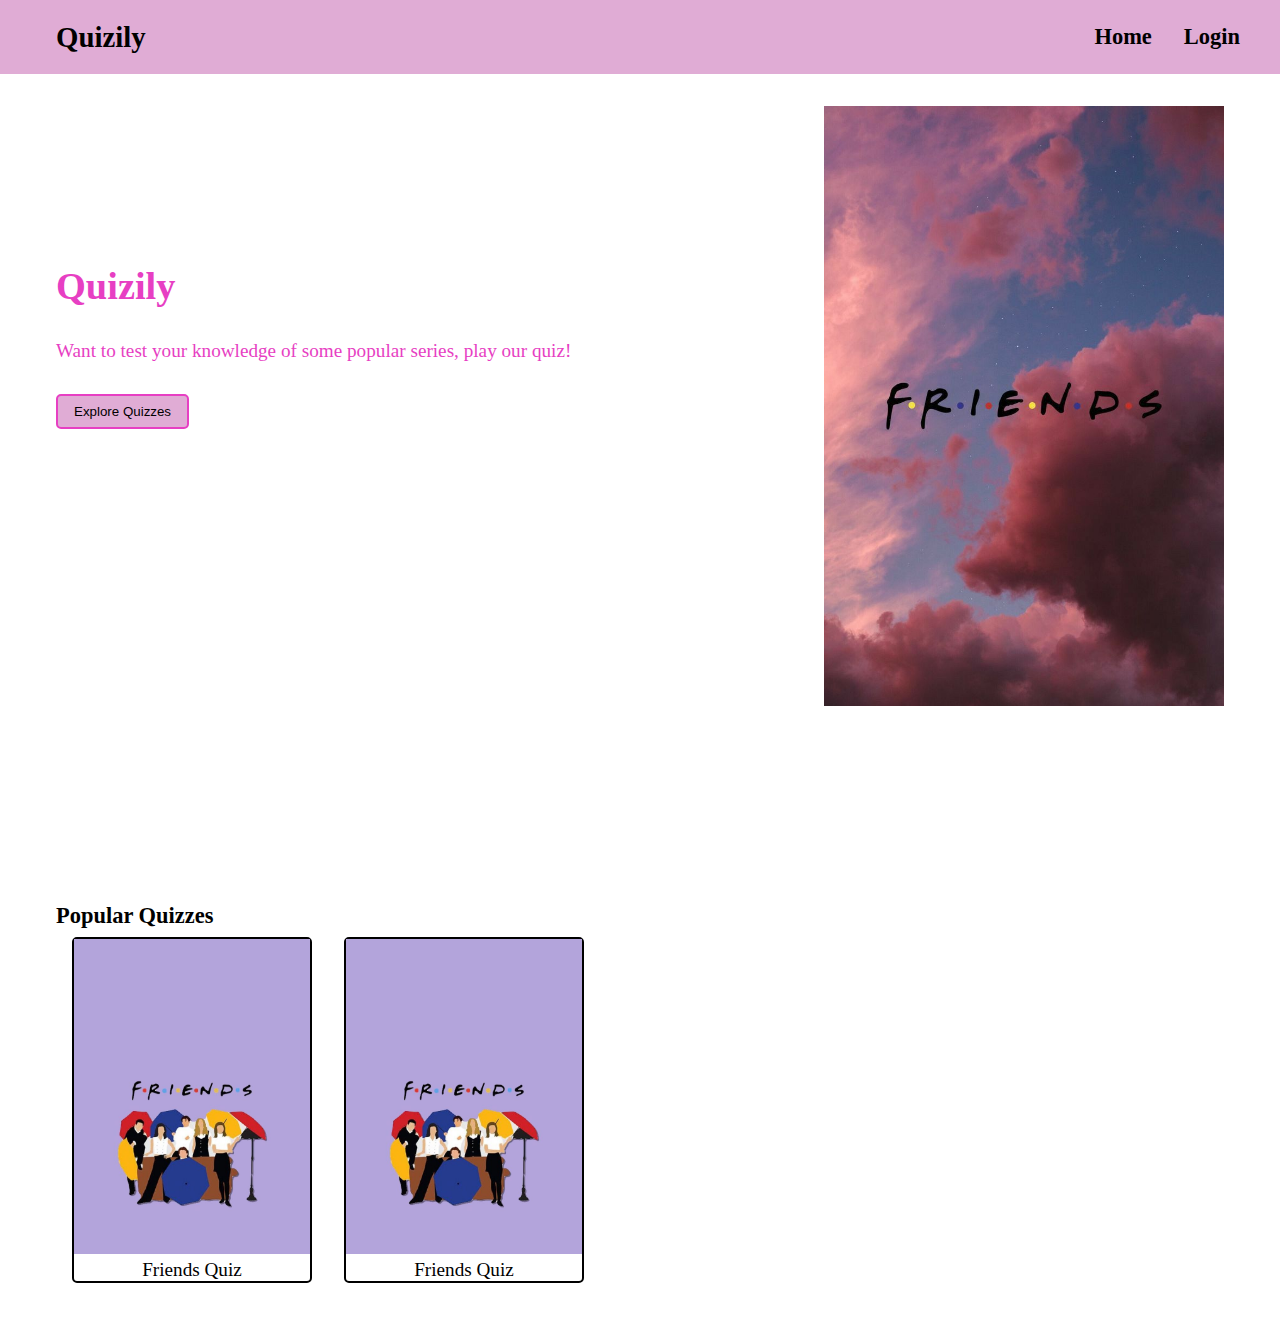
<file: index.html>
<!DOCTYPE html>
<html lang="en">
  <head>
    <meta charset="UTF-8" />
    <meta http-equiv="X-UA-Compatible" content="IE=edge" />
    <meta name="viewport" content="width=device-width, initial-scale=1.0" />
    <link rel="stylesheet" href="/stylesheet/default.css" />
    <link rel="stylesheet" href="styles.css" />
    <title>Quizily</title>
  </head>
  <body>
    <nav class="nav flex-r">
      <header class="header">
        <div class="title"><h2>Quizily</h2></div>
      </header>
      <div class="nav-links flex-r">
        <a href="#"><h3>Home</h3></a>
        <a href="#"><h3>Login</h3></a>
      </div>
    </nav>

    <div class="container-main flex-r">
      <main class="main-content flex-c">
        <h1>Quizily</h1>
        <p>
          Want to test your knowledge of some popular series, play our quiz!
        </p>
        <button><a href="/category/category.html">Explore Quizzes</a></button>
      </main>
      <div class="main-image">
        <img src="/images/quiz-image.jpg" alt="quiz-image" />
      </div>
    </div>

    <div class="categories">
      <div class="title"><h3>Popular Quizzes</h3></div>

      <div class="container-categories flex-r">
        <div class="cat cat-1">
          <a href="/rule/rule.html">
            <img src="/images/friend.jpg" alt="" />
            <div>Friends Quiz</div>
          </a>
        </div>
        <div class="cat cat-2">
          <a href="/rule/rule.html">
            <img src="/images/friend.jpg" alt="" />
            <div>Friends Quiz</div>
          </a>
        </div>
      </div>
    </div>
  </body>
</html>
</file>
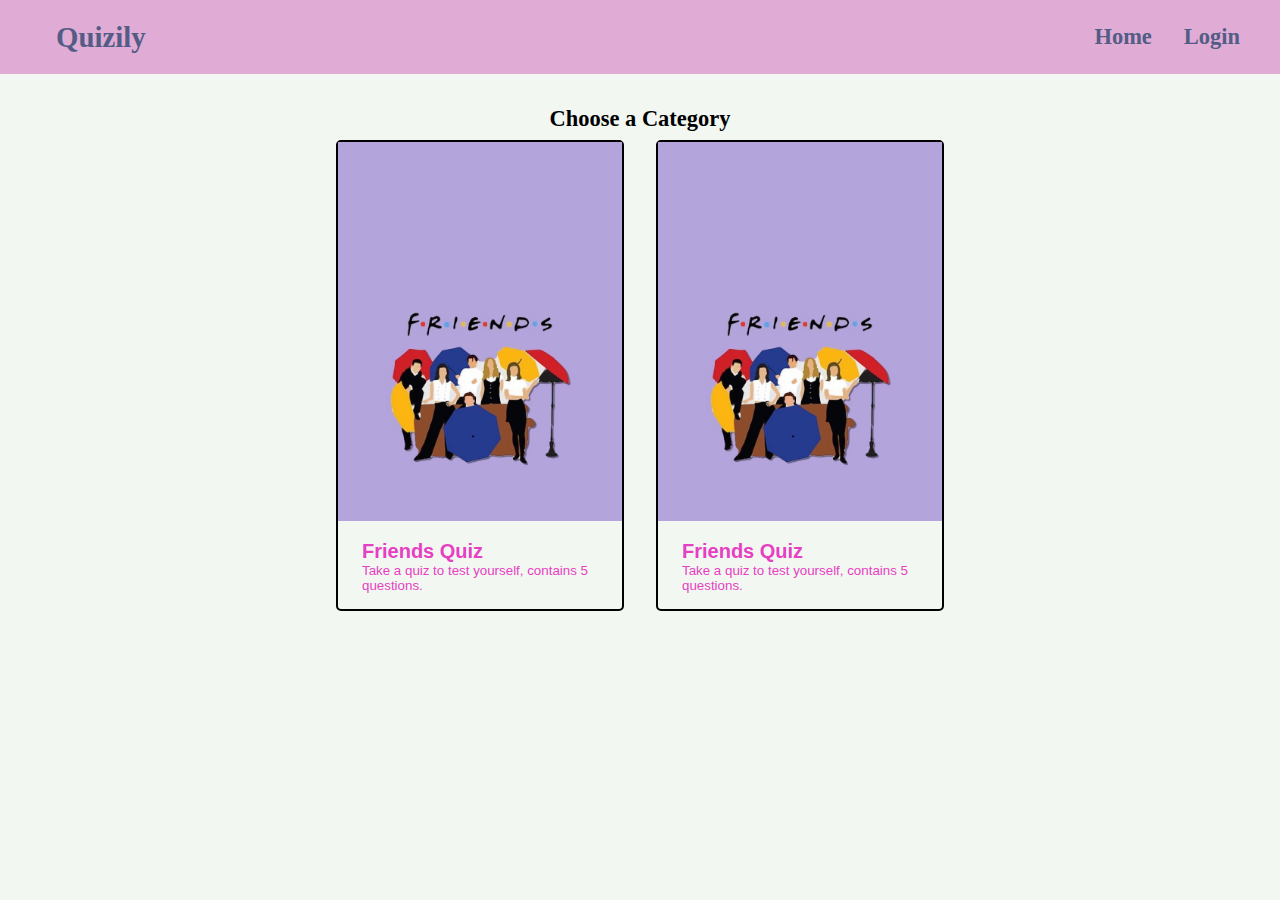
<file: category/category.html>
<!DOCTYPE html>
<html lang="en">
  <head>
    <meta charset="UTF-8" />
    <meta http-equiv="X-UA-Compatible" content="IE=edge" />
    <meta name="viewport" content="width=device-width, initial-scale=1.0" />
    <link rel="stylesheet" href="/stylesheet/default.css" />
    <link rel="stylesheet" href="category.css" />
    <title>Quizily Category</title>
  </head>
  <body>
    <nav class="nav flex-r">
      <header class="header">
        <div class="title"><h2>Quizily</h2></div>
      </header>
      <div class="nav-links flex-r">
        <a href="/index.html"><h3>Home</h3></a>
        <a href="#"><h3>Login</h3></a>
      </div>
    </nav>

    <div class="categories">
      <div class="title"><h3>Choose a Category</h3></div>

      <div class="container-categories flex-r">
        <div class="cat cat-1">
          <button>
            <a href="/rule/rule.html">
              <img src="/images/friend.jpg" alt="category 1" />
              <div class="text">
                <h2>Friends Quiz</h2>
                <p>Take a quiz to test yourself, contains 5 questions.</p>
              </div>
            </a>
          </button>
        </div>
        <div class="cat cat-2">
          <button>
            <a href="/rule/rule.html">
              <img src="/images/friend.jpg" alt="category 2" />
              <div class="text">
                <h2>Friends Quiz</h2>
                <p>Take a quiz to test yourself, contains 5 questions.</p>
              </div>
            </a>
          </button>
        </div>
      </div>
    </div>
  </body>
</html>
</file>
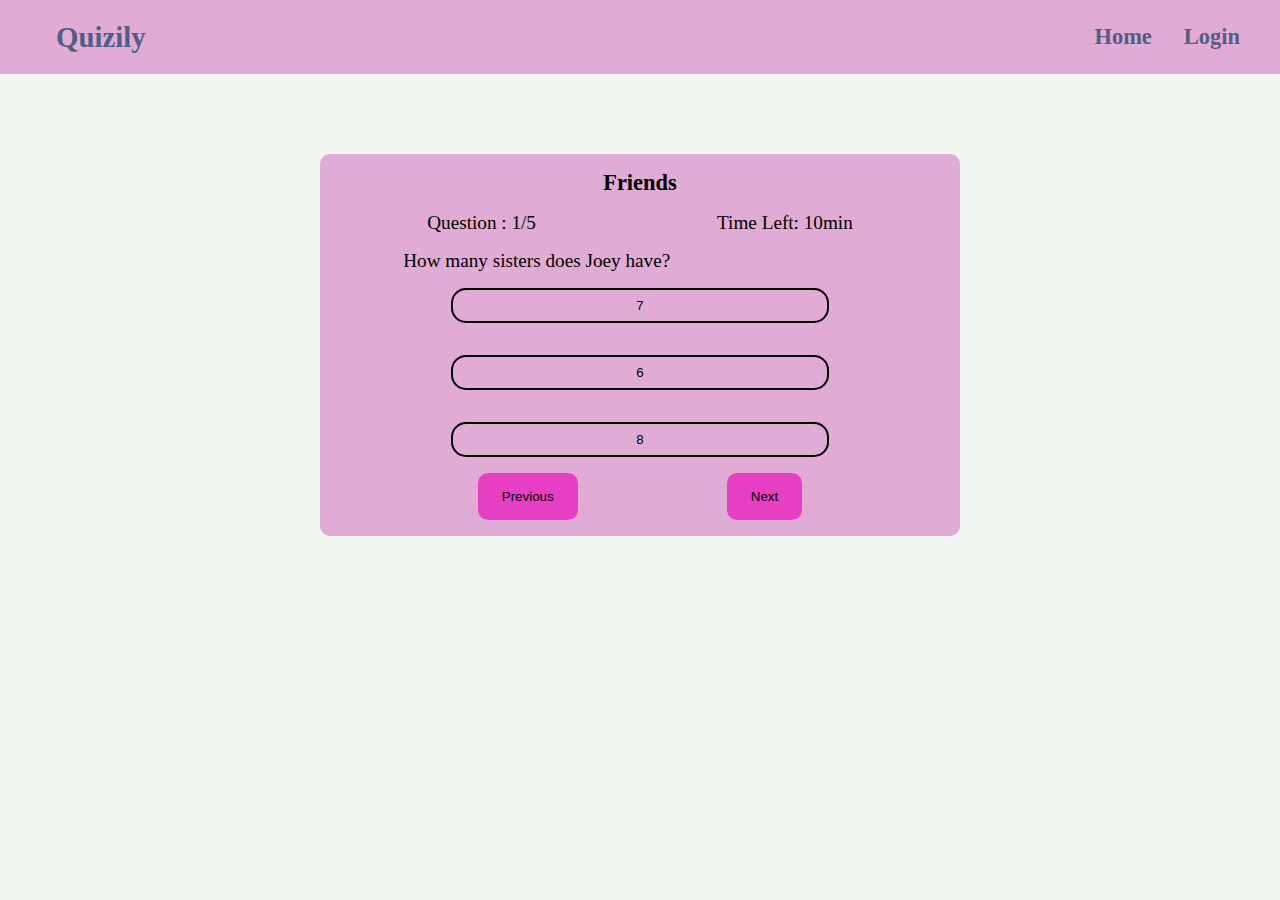
<file: questions/question1.html>
<!DOCTYPE html>
<html lang="en">
  <head>
    <meta charset="UTF-8" />
    <meta http-equiv="X-UA-Compatible" content="IE=edge" />
    <meta name="viewport" content="width=device-width, initial-scale=1.0" />
    <link rel="stylesheet" href="/stylesheet/default.css" />
    <link rel="stylesheet" href="/questions/question.css" />
    <title>Quizily</title>
  </head>
  <body>
    <nav class="nav flex-r">
      <header class="header">
        <div class="title"><h2>Quizily</h2></div>
      </header>
      <div class="nav-links flex-r">
        <a href="/index.html"><h3>Home</h3></a>
        <a href="#"><h3>Login</h3></a>
      </div>
    </nav>

    <div class="container-main flex-c">
      <main class="main">
        <h3>Friends</h3>

        <div class="details flex-r">
          <p>Question : 1/5</p>
          <p>Time Left: 10min</p>
        </div>

        <div class="question">How many sisters does Joey have?</div>

        <div class="options flex-c">
          <button>7</button>
          <button>6</button>
          <button>8</button>
        </div>

        <div class="question-buttons flex-r">
          <button class="back">
            <a href="/category/category.html"> Previous </a>
          </button>
          <button class="start">
            <a href="./question2.html"> Next </a>
          </button>
        </div>
      </main>
    </div>
  </body>
</html>
</file>
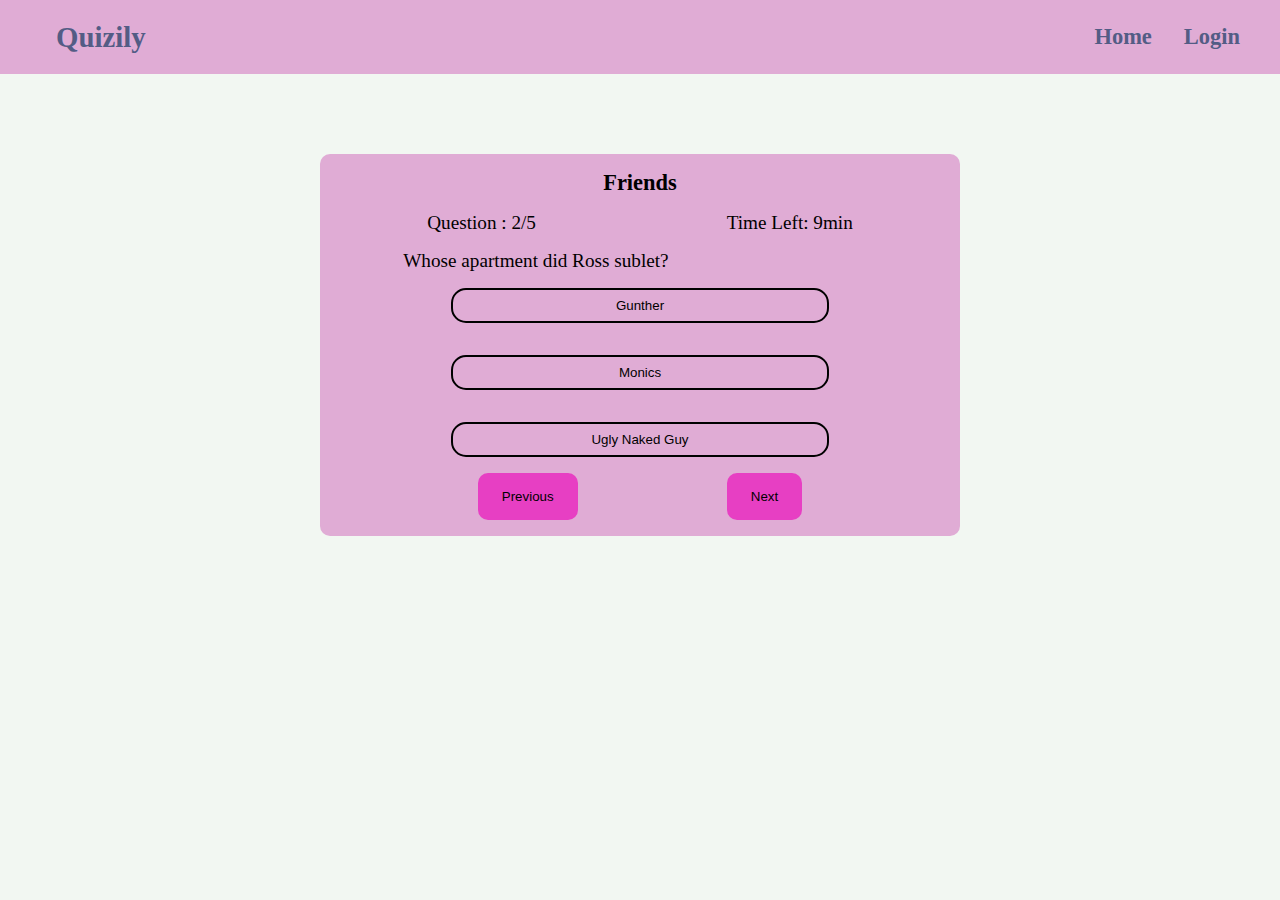
<file: questions/question2.html>
<!DOCTYPE html>
<html lang="en">
  <head>
    <meta charset="UTF-8" />
    <meta http-equiv="X-UA-Compatible" content="IE=edge" />
    <meta name="viewport" content="width=device-width, initial-scale=1.0" />
    <link rel="stylesheet" href="/stylesheet/default.css" />
    <link rel="stylesheet" href="/questions/question.css" />
    <title>Quizily</title>
  </head>
  <body>
    <nav class="nav flex-r">
      <header class="header">
        <div class="title"><h2>Quizily</h2></div>
      </header>
      <div class="nav-links flex-r">
        <a href="/index.html"><h3>Home</h3></a>
        <a href="#"><h3>Login</h3></a>
      </div>
    </nav>

    <div class="container-main flex-c">
      <main class="main">
        <h3>Friends</h3>

        <div class="details flex-r">
          <p>Question : 2/5</p>
          <p>Time Left: 9min</p>
        </div>

        <div class="question">Whose apartment did Ross sublet?</div>

        <div class="options flex-c">
          <button>Gunther</button>
          <button>Monics</button>
          <button>Ugly Naked Guy</button>
        </div>

        <div class="question-buttons flex-r">
          <button class="back">
            <a href="./question1.html"> Previous </a>
          </button>
          <button class="start">
            <a href="/result/result.html"> Next </a>
          </button>
        </div>
      </main>
    </div>
  </body>
</html>
</file>
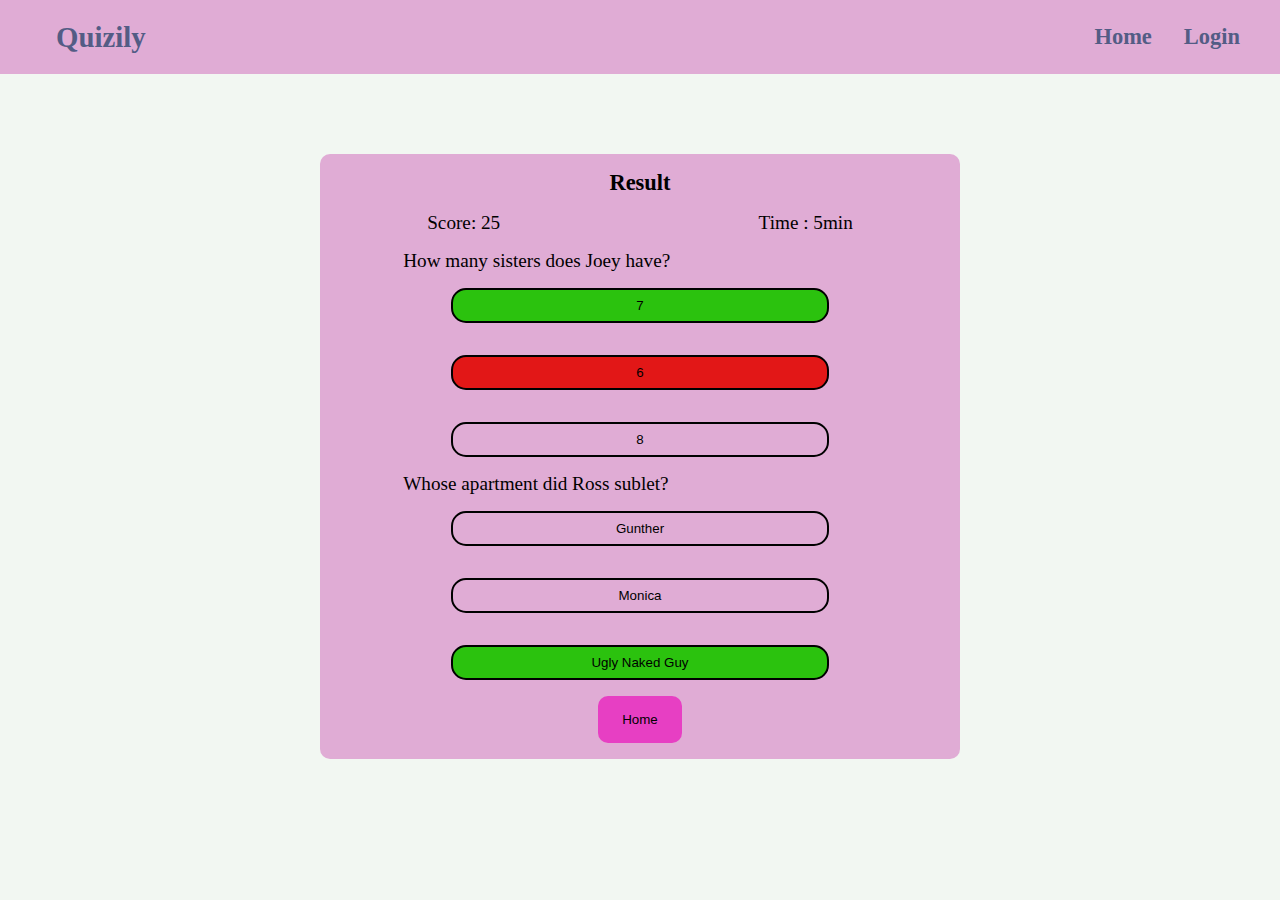
<file: result/result.html>
<!DOCTYPE html>
<html lang="en">
  <head>
    <meta charset="UTF-8" />
    <meta http-equiv="X-UA-Compatible" content="IE=edge" />
    <meta name="viewport" content="width=device-width, initial-scale=1.0" />
    <link rel="stylesheet" href="/stylesheet/default.css" />
    <link rel="stylesheet" href="result.css" />
    <title>Quizily</title>
  </head>
  <body>
    <nav class="nav flex-r">
      <header class="header">
        <div class="title"><h2>Quizily</h2></div>
      </header>
      <div class="nav-links flex-r">
        <a href="/index.html"><h3>Home</h3></a>
        <a href="#"><h3>Login</h3></a>
      </div>
    </nav>

    <div class="container-main flex-c">
      <main class="main">
        <h3>Result</h3>

        <div class="details flex-r">
          <p class="score">Score: 25</p>
          <p>Time : 5min</p>
        </div>

        <div class="question-container">
          <div class="question">How many sisters does Joey have?</div>

          <div class="options flex-c">
            <button class="correct">7</button>
            <button class="answer">6</button>
            <button>8</button>
          </div>
        </div>

        <div class="question-container">
          <div class="question">Whose apartment did Ross sublet?</div>

          <div class="options flex-c">
            <button>Gunther</button>
            <button>Monica</button>
            <button class="correct">Ugly Naked Guy</button>
          </div>
        </div>

        <div class="question-buttons flex-r">
          <button class="start">
            <a href="/index.html"> Home </a>
          </button>
        </div>
      </main>
    </div>
  </body>
</html>
</file>
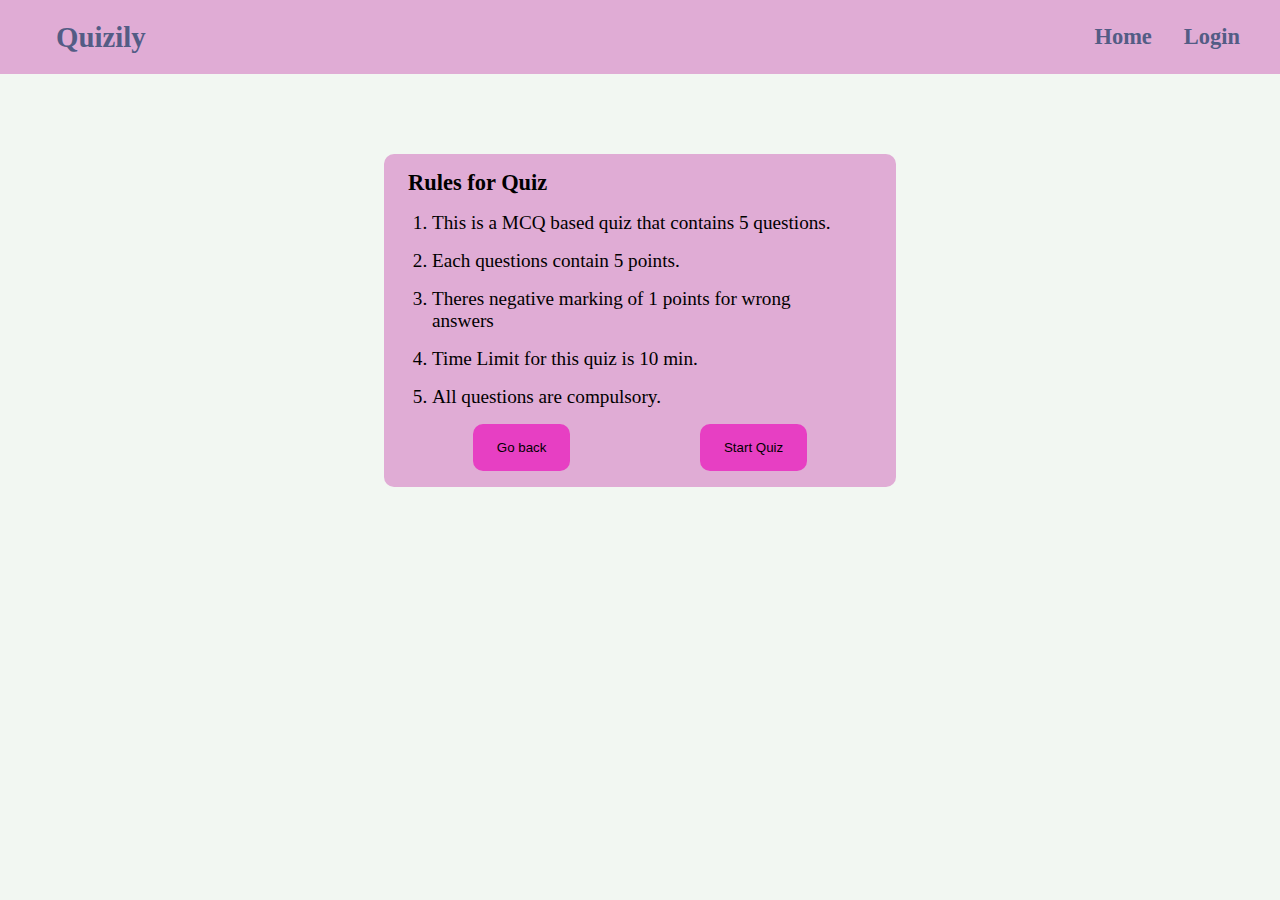
<file: rule/rule.html>
<!DOCTYPE html>
<html lang="en">
  <head>
    <meta charset="UTF-8" />
    <meta http-equiv="X-UA-Compatible" content="IE=edge" />
    <meta name="viewport" content="width=device-width, initial-scale=1.0" />
    <link rel="stylesheet" href="/stylesheet/default.css" />
    <link rel="stylesheet" href="rule.css" />
    <title>Quizily</title>
  </head>
  <body>
    <nav class="nav flex-r">
      <header class="header">
        <div class="title"><h2>Quizily</h2></div>
      </header>
      <div class="nav-links flex-r">
        <a href="/index.html"><h3>Home</h3></a>
        <a href="#"><h3>Login</h3></a>
      </div>
    </nav>

    <div class="container-main flex-c">
      <main class="main">
        <h3>Rules for Quiz</h3>

        <ol>
          <li>This is a MCQ based quiz that contains 5 questions.</li>
          <li>Each questions contain 5 points.</li>
          <li>Theres negative marking of 1 points for wrong answers</li>
          <li>Time Limit for this quiz is 10 min.</li>
          <li>All questions are compulsory.</li>
        </ol>

        <div class="rule-buttons flex-r">
          <button class="back">
            <a href="/category/category.html"> Go back </a>
          </button>
          <button class="start">
            <a href="/questions/question1.html"> Start Quiz </a>
          </button>
        </div>
      </main>
    </div>
  </body>
</html>
</file>
<file: styles.css>
body {
  background-color: var(--background-S-color);
}

/* navigation */
.nav {
  padding: var(--gap-medium);
  justify-content: space-between;

  color: var(--background-S-color);
  background-color: var(--extra-color);
}

.header {
  margin-left: 2rem;
}

.nav-links a {
  color: var(--background-S-color);
}
.nav-links h3 {
  padding: var(--gap-small);
}

/* main  */
.container-main {
  height: 85vh;
  justify-content: space-between;
  align-items: flex-start;
  color: var(--extra-color);
  color: var(--extra-dark-color);

  margin: var(--gap-largest);
}

.main-content {
  height: 30rem;
  align-items: flex-start;
}

.main-content p {
  margin: 2rem 0;
}
.main-content button {
  border: 2px solid var(--extra-dark-color);
  padding: var(--gap-small);
  border-radius: var(--br-S);
  background-color: var(--extra-color);
}
.main-image {
  height: 25rem;
  width: 25rem;
}
.main-image img {
  width: 100%;
  height: auto;
}

/* categories */

.categories {
  margin: var(--gap-largest);
}
.container-categories {
  justify-content: flex-start;
}
.container-categories > * {
  border: 2px solid black;
  border-radius: var(--br-S);
  margin: var(--gap-small);
  width: 15rem;
  text-align: center;
}

.cat img {
  width: 100%;
  height: auto;
}

@media (max-width: 600px) {
  .container-main {
    height: 45vh;
  }
}

@media (max-width: 400px) {
  .main-content {
    height: 15rem;
  }
  .container-main {
    align-items: center;
  }
}
</file>
<file: category/category.css>
body {
  background-color: var(--background-color);
}

/* navigation */
.nav {
  padding: var(--gap-medium);
  justify-content: space-between;

  color: var(--text-color);
  background-color: var(--extra-color);
}

.header {
  margin-left: 2rem;
}

.nav-links a {
  color: var(--text-color);
}
.nav-links h3 {
  padding: var(--gap-small);
}

/* categories */

.categories {
  margin: var(--gap-largest);
}

.categories h3 {
  text-align: center;
}

.cat {
  width: 18rem;
  border: 2px solid black;
  border-radius: var(--br-S);
  margin: var(--gap-small);
}
.text {
  text-align: start;
  margin: var(--gap-medium);
  color: var(--extra-dark-color);
}

.cat button:hover {
  background-color: var(--extra-color);
  opacity: 65%;
}

.cat img {
  width: 100%;
  height: auto;
}
</file>
<file: questions/question.css>
body {
  background-color: var(--background-color);
}

/* navigation */
.nav {
  padding: var(--gap-medium);
  justify-content: space-between;

  color: var(--text-color);
  background-color: var(--extra-color);
}

.header {
  margin-left: 2rem;
}

.nav-links a {
  color: var(--text-color);
}
.nav-links h3 {
  padding: var(--gap-small);
}

/* main  */
.container-main {
  width: 50%;
  margin: auto;
  margin-top: 5rem;
  padding: var(--gap-medium);
  border-radius: var(--br-M);
  background-color: var(--extra-color);
}

.main {
  width: 80%;
}
.main h3 {
  text-align: center;
}

.details {
  justify-content: space-between;
  margin: var(--gap-medium);
}
.question-buttons {
  justify-content: space-around;
}

.options button {
  border: 2px solid black;
  width: 80%;
  border-radius: var(--br-L);
  padding: var(--gap-small);
  margin: var(--gap-medium);
}

.question-buttons button {
  padding: var(--gap-medium);
  border-radius: var(--br-M);
}
.back,
.start {
  background-color: var(--extra-dark-color);
}

.options button:hover {
  background-color: var(--extra-dark-color);
}

.options button:focus {
  background-color: var(--extra-dark-color);
}
@media (max-width: 600px) {
  .question-buttons button {
    padding: var(--gap-small);
  }
}

@media (max-width: 400px) {
  .question-buttons button {
    padding: var(--gap-smallest);
    border-radius: var(--br-S);
  }
}
</file>
<file: result/result.css>
body {
  background-color: var(--background-color);
}

/* navigation */
.nav {
  padding: var(--gap-medium);
  justify-content: space-between;

  color: var(--text-color);
  background-color: var(--extra-color);
}

.header {
  margin-left: 2rem;
}

.nav-links a {
  color: var(--text-color);
}
.nav-links h3 {
  padding: var(--gap-small);
}

/* main  */
.container-main {
  width: 50%;
  margin: auto;
  margin-top: 5rem;
  padding: var(--gap-medium);
  border-radius: var(--br-M);
  background-color: var(--extra-color);
}

.main {
  width: 80%;
}
.main h3 {
  text-align: center;
}

.details {
  justify-content: space-between;
  margin: var(--gap-medium);
}
.question-buttons {
  justify-content: space-around;
}

.options button {
  border: 2px solid black;
  width: 80%;
  border-radius: var(--br-L);
  padding: var(--gap-small);
  margin: var(--gap-medium);
}

.question-buttons button {
  padding: var(--gap-medium);
  border-radius: var(--br-M);
}

.correct {
  background-color: var(--correct-color);
}

.answer {
  background-color: var(--incorrect-color);
}

.start {
  background-color: var(--extra-dark-color);
}

@media (max-width: 600px) {
  .question-buttons button {
    padding: var(--gap-small);
  }
}

@media (max-width: 400px) {
  .question-buttons button {
    padding: var(--gap-smallest);
    border-radius: var(--br-S);
  }
}
</file>
<file: rule/rule.css>
body {
  background-color: var(--background-color);
}

/* navigation */
.nav {
  padding: var(--gap-medium);
  justify-content: space-between;

  color: var(--text-color);
  background-color: var(--extra-color);
}

.header {
  margin-left: 2rem;
}

.nav-links a {
  color: var(--text-color);
}
.nav-links h3 {
  padding: var(--gap-small);
}

/* main  */
.container-main {
  width: 40%;
  margin: auto;
  margin-top: 5rem;
  padding: var(--gap-medium);
  border-radius: var(--br-M);
  background-color: var(--extra-color);
}
li {
  margin: var(--gap-medium);
}
.rule-buttons {
  justify-content: space-around;
}

.rule-buttons button {
  padding: var(--gap-medium);
  border-radius: var(--br-M);
}
.back,
.start {
  background-color: var(--extra-dark-color);
}

@media (max-width: 600px) {
  .rule-buttons button {
    padding: var(--gap-small);
  }
}

@media (max-width: 400px) {
  .rule-buttons button {
    padding: var(--gap-smallest);
    border-radius: var(--br-S);
  }
}
</file>
<file: stylesheet/default.css>
/* reset */
* {
  margin: 0;
  padding: 0;
  box-sizing: border-box;
}

/* font size */
html {
  font-size: 100%;
  scroll-behavior: smooth;
}
body {
  font-size: 1.2rem;
}

:root {
  /* colors */
  --correct-color: #2bc20e;
  --incorrect-color: #e21717;
  --background-color: #f2f7f2;
  --text-color: #535c85;
  --extra-color: #e0acd5;
  --extra-dark-color: #e73fc3;

  /* gap // spacing */
  --gap-largest: 2rem 3.5rem;
  --gap-large: 1.5rem 2.5rem;
  --gap-medium: 1rem 1.5rem;
  --gap-small: 0.5rem 1rem;
  --gap-smallest: 0.25rem 0.5rem;

  /* border radius */
  --br-S: 5px;
  --br-M: 10px;
  --br-L: 15px;
  --br-C: 50%;
}

/* default decoration for list link and buttons */
ul {
  list-style: none;
}
a {
  text-decoration: none;
  color: black;
}
button {
  background: none;
  border: none;
  cursor: pointer;
}

/* flex-column */
.flex-c {
  display: flex;
  flex-direction: column;
  justify-content: center;
  align-items: center;
}

/* flex-row */
.flex-r {
  display: flex;
  flex-direction: row;
  justify-content: center;
  align-items: center;
}

/* z-index */
.zi-1 {
  z-index: 5;
}
.zi-2 {
  z-index: 10;
}
.zi-3 {
  z-index: 15;
}
.zi-4 {
  z-index: 20;
}
.zi-5 {
  z-index: 25;
}

/* media queries */
@media (max-width: 800px) {
  html {
    font-size: 75%;
  }
}

@media (max-width: 600px) {
  html {
    font-size: 62.5%;
  }
}
</file>
